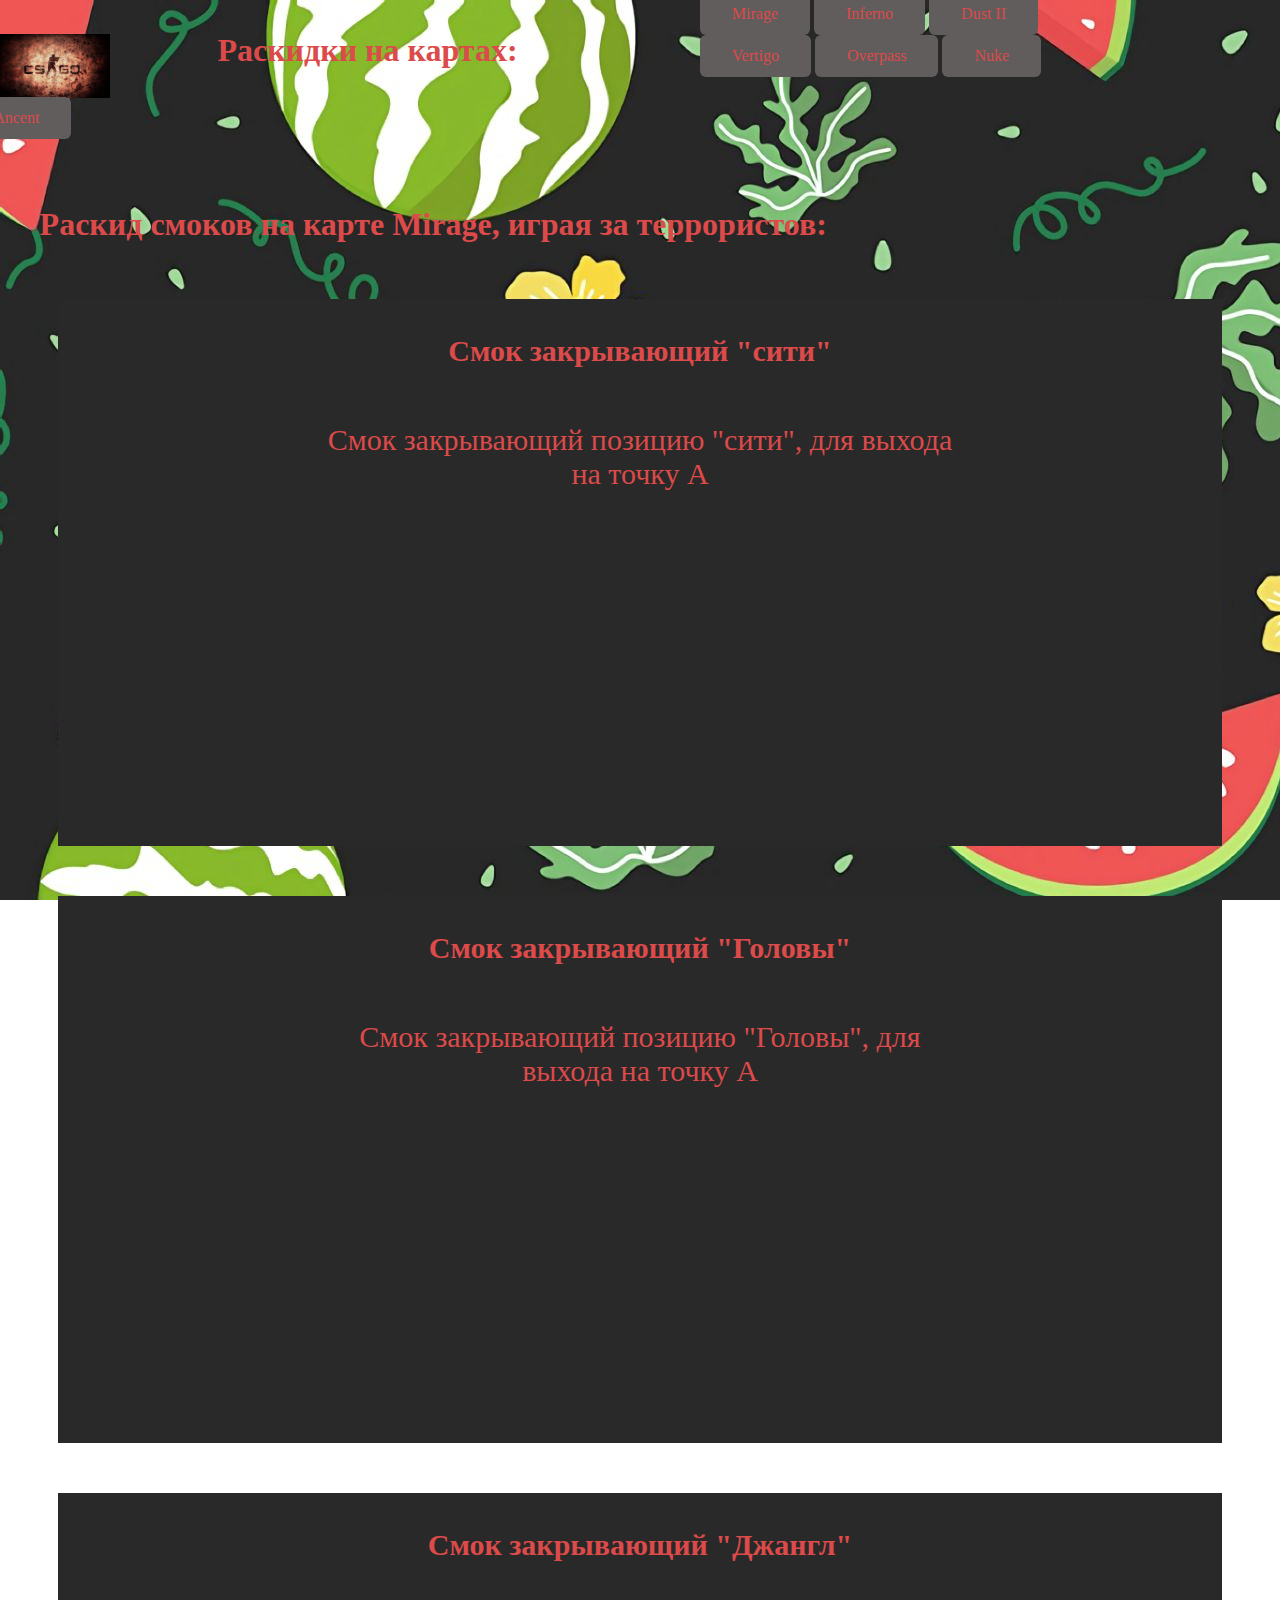
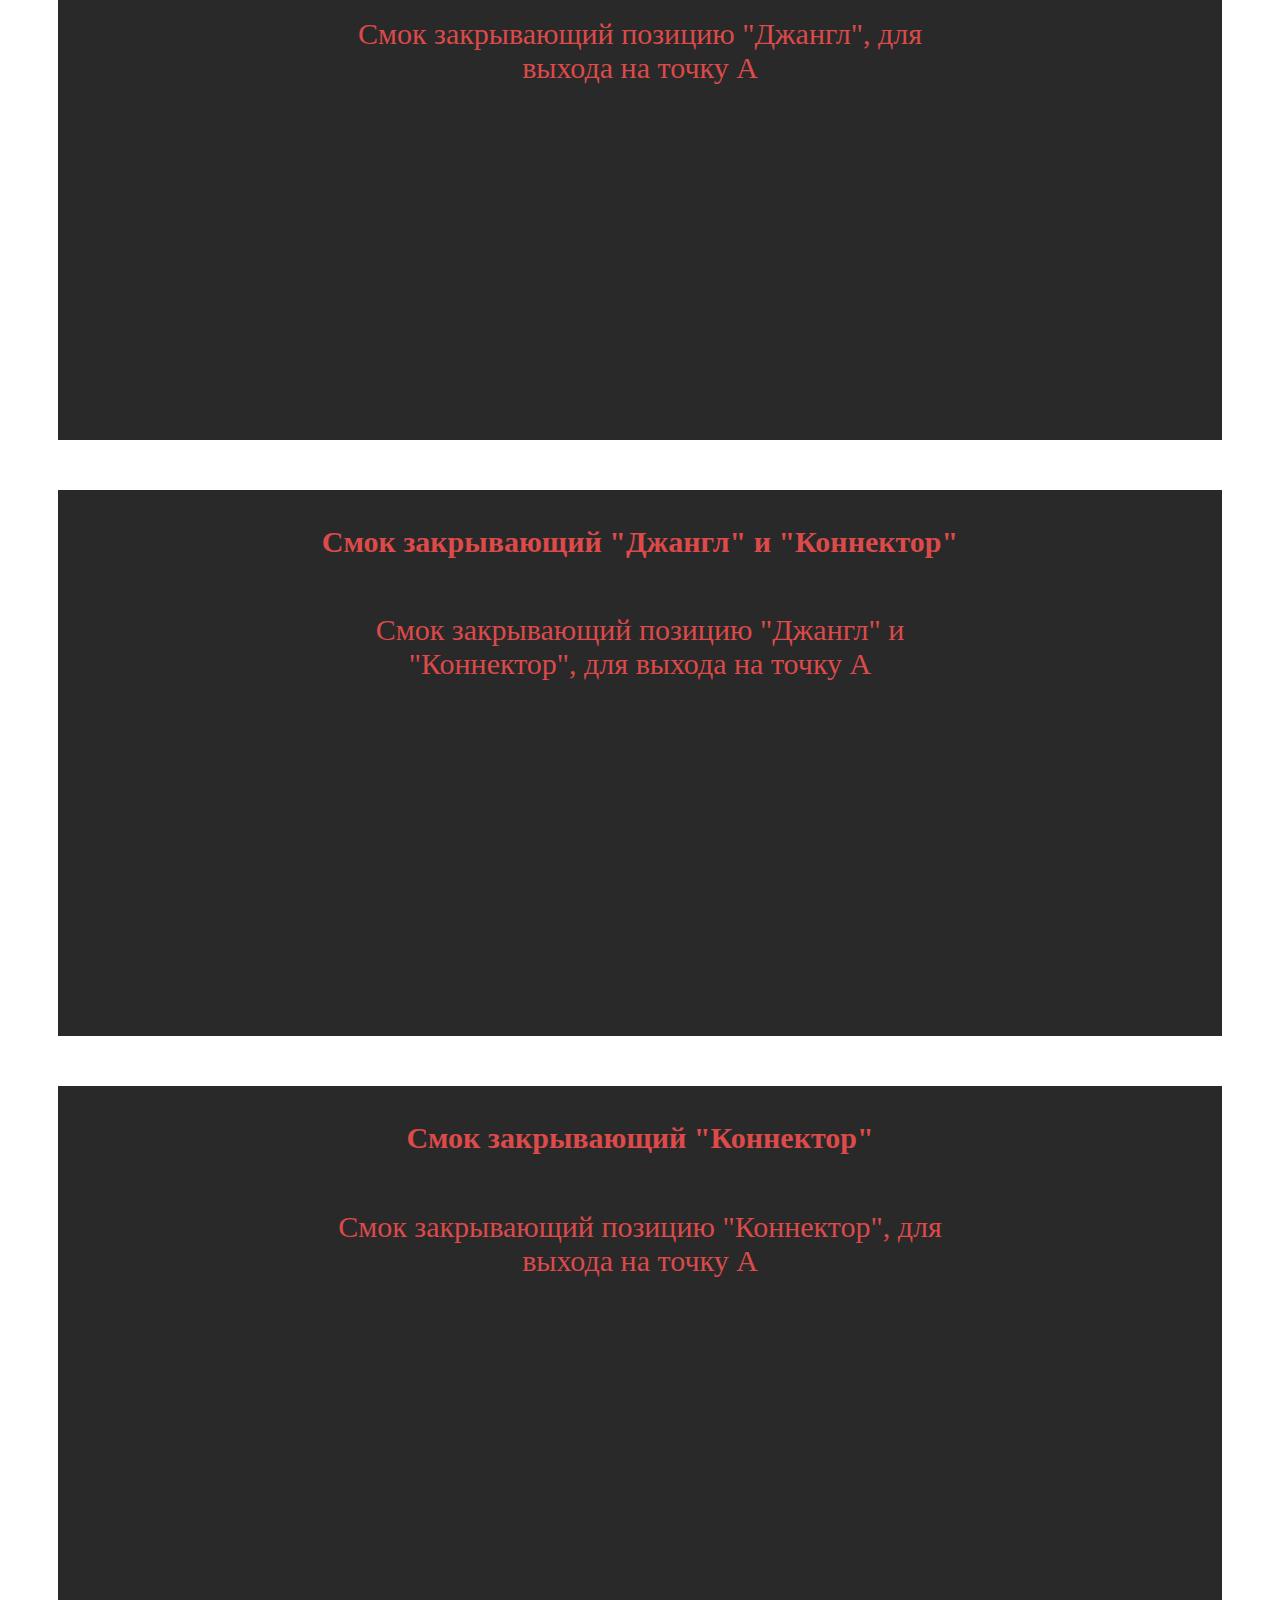
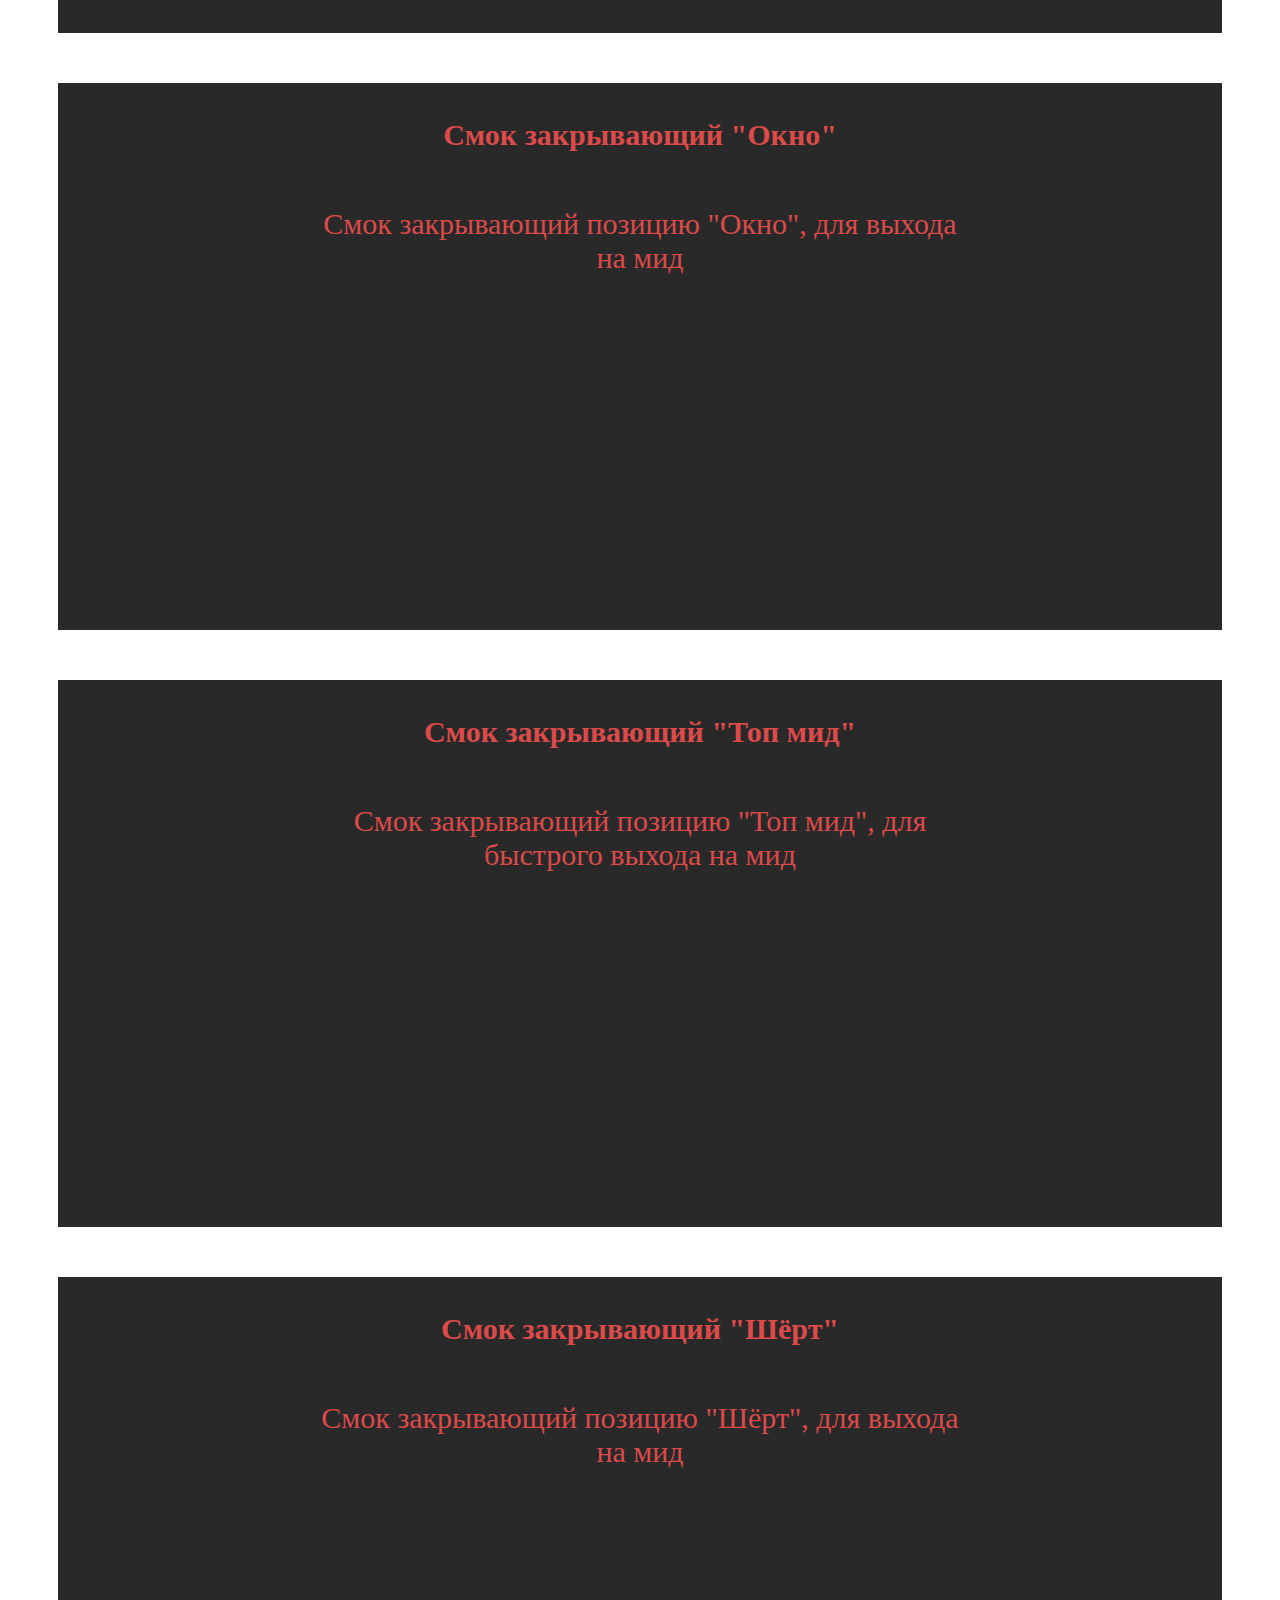
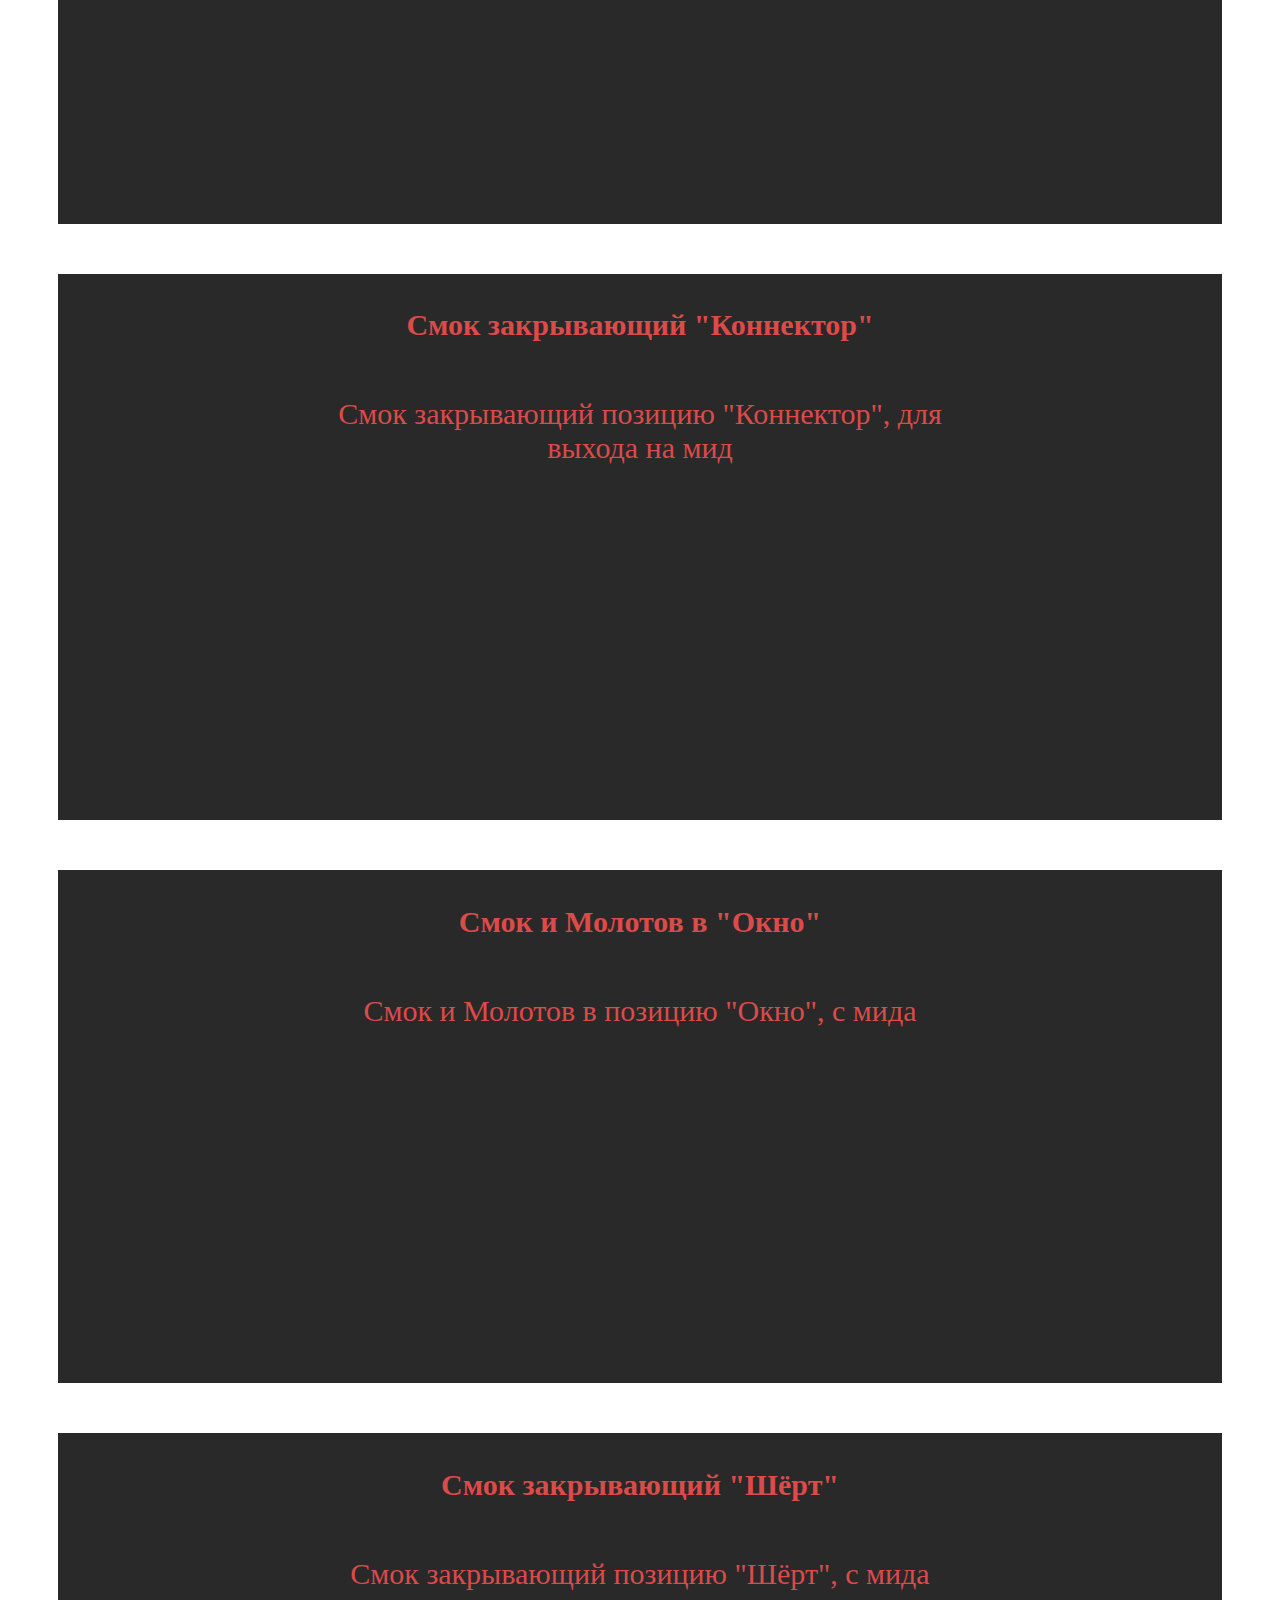
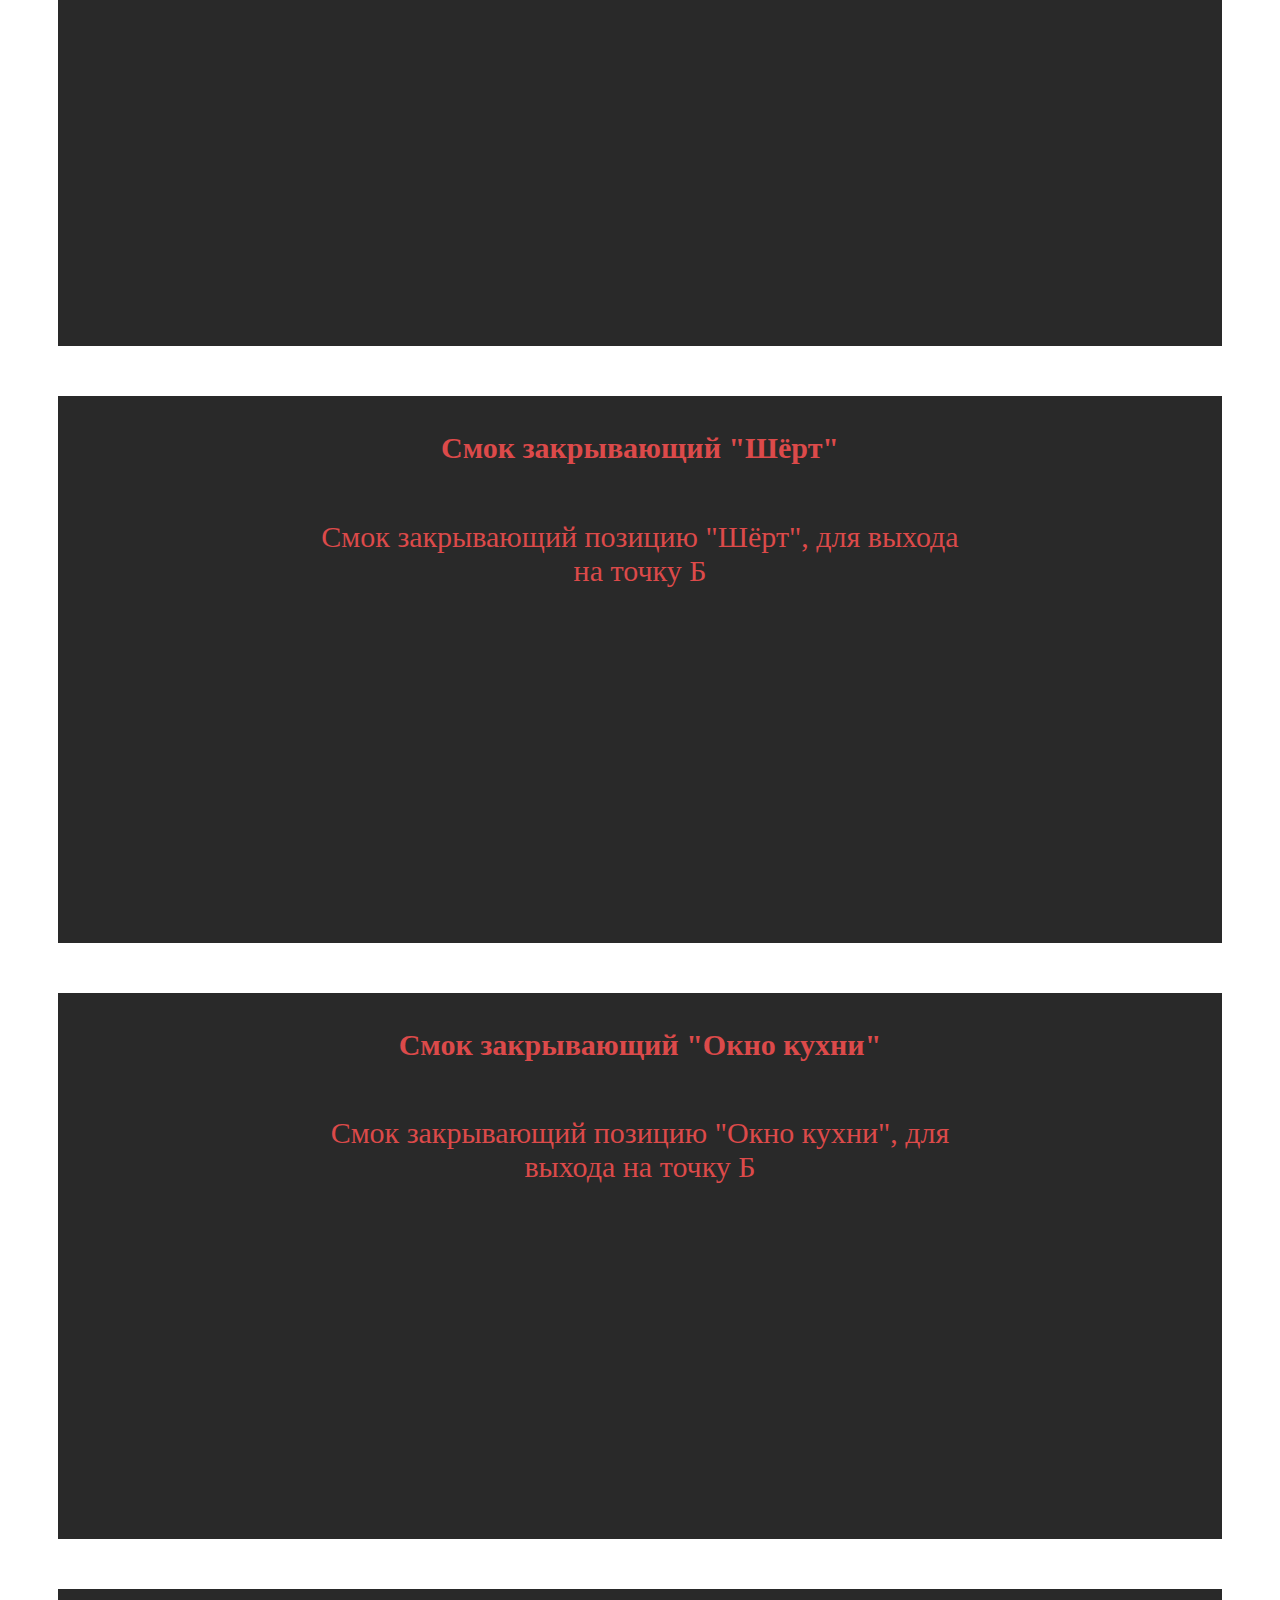
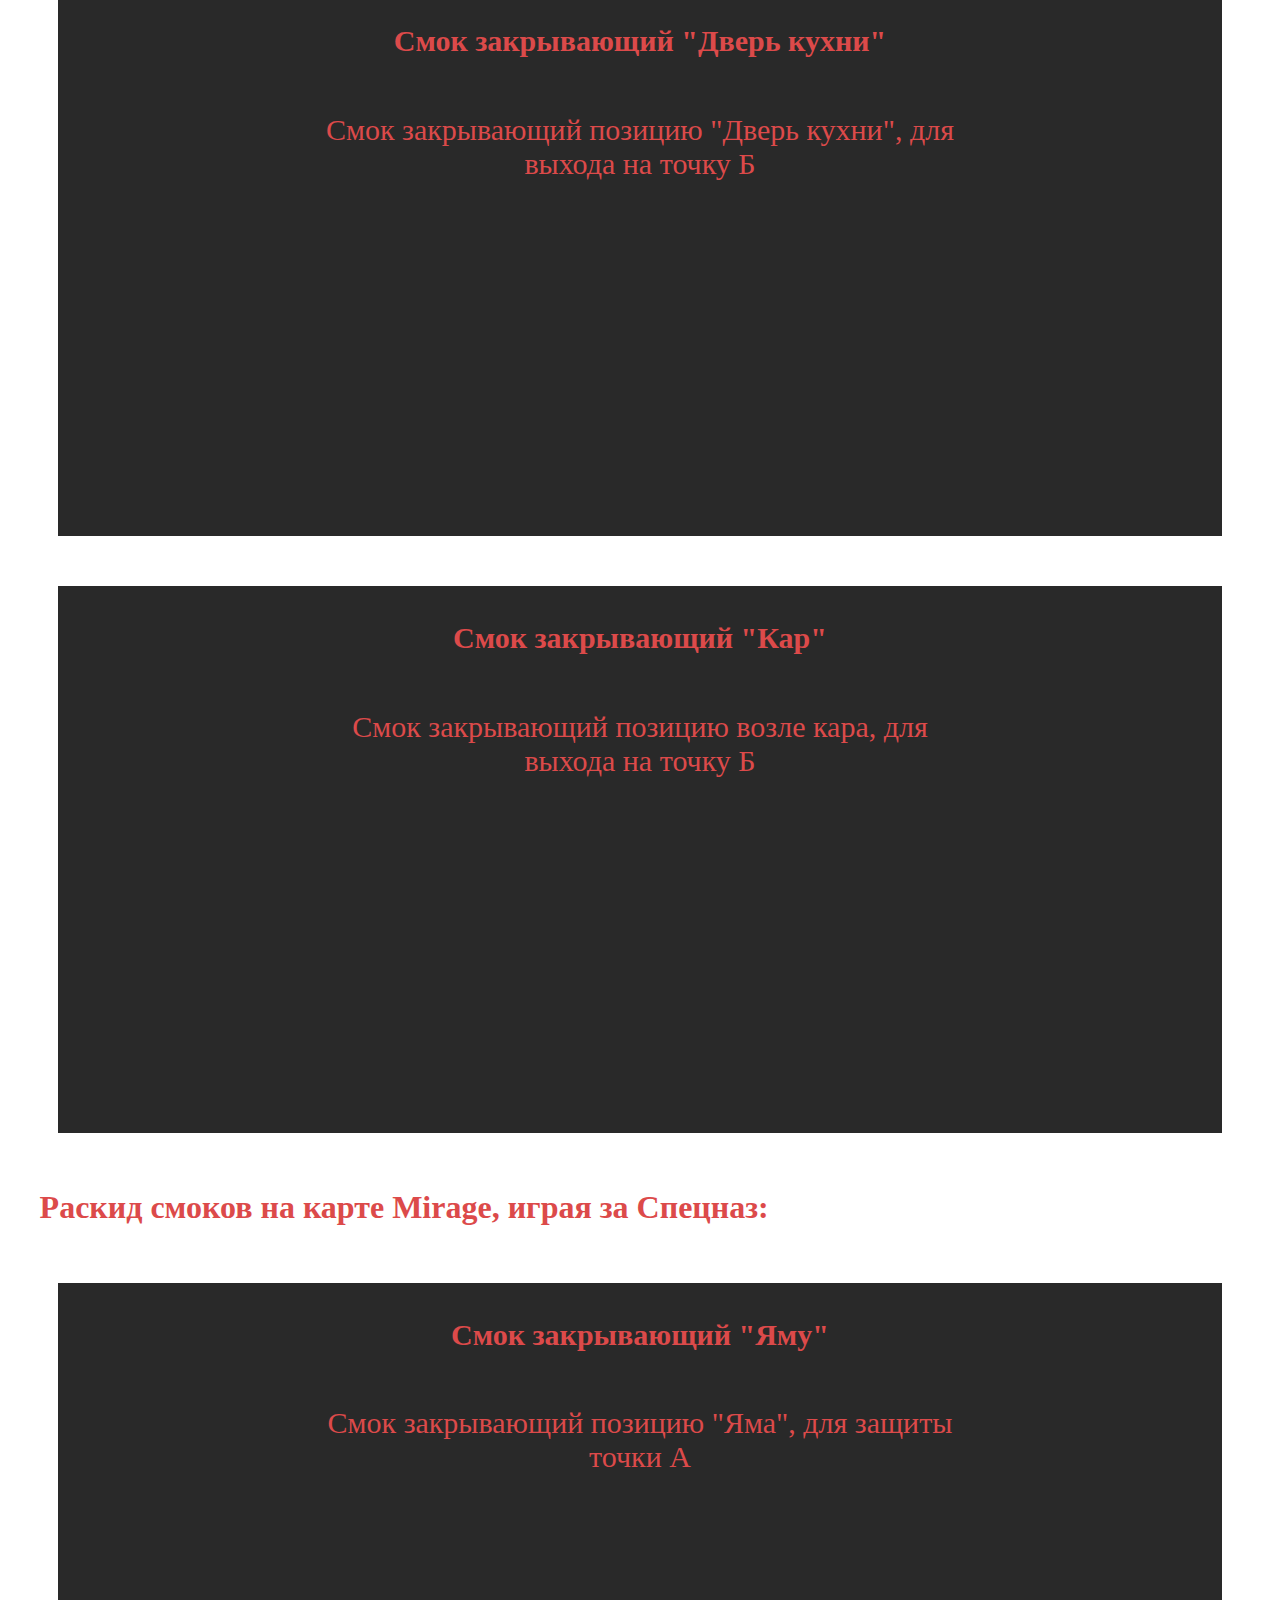
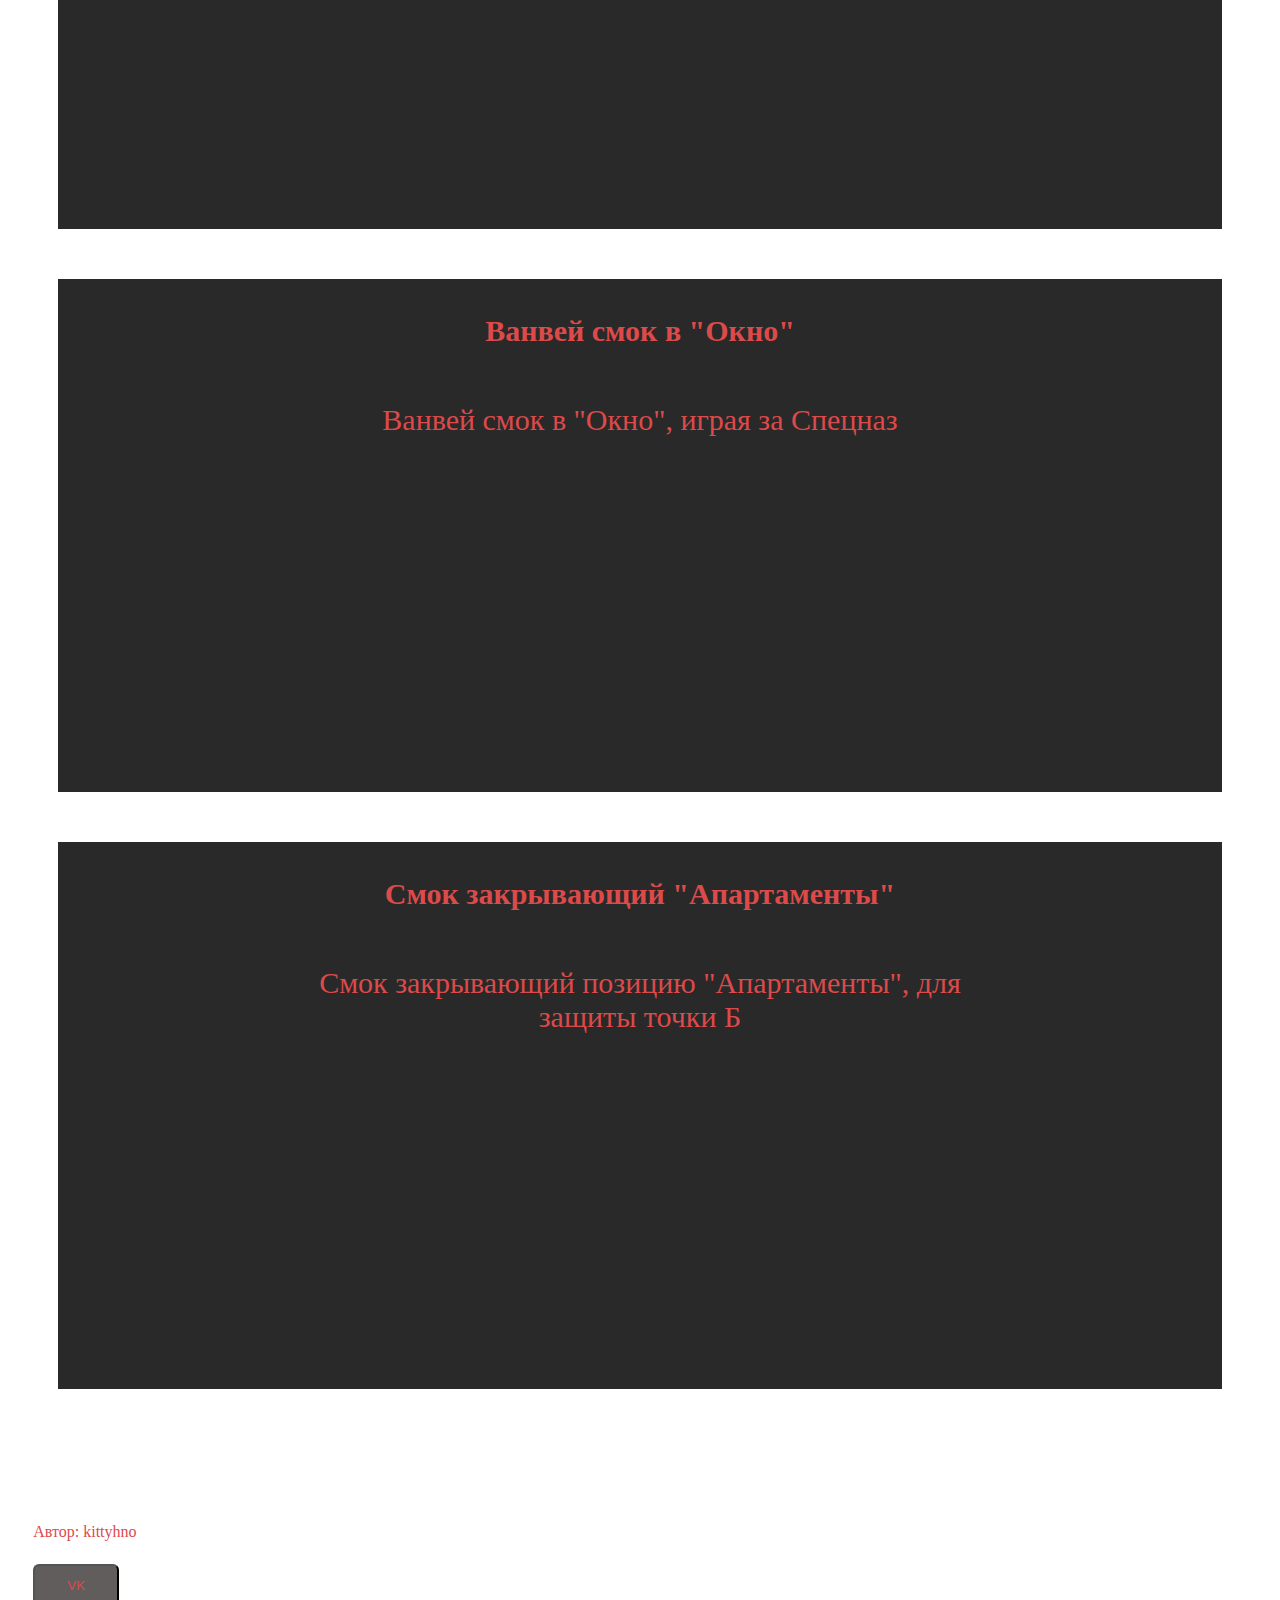
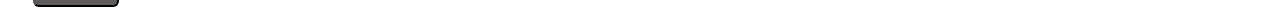
<file: index.html>
<!DOCTYPE html>
<html>

<head>
    <meta charset="UTF-8">
    <link rel="stylesheet" href="style.css">
    <meta name="yandex-verification" content="ebfdf1c9a04ee6a2" />
    <title>Csgo раскид</title>
    <!-- Yandex.Metrika counter -->
<script type="text/javascript" >
   (function(m,e,t,r,i,k,a){m[i]=m[i]||function(){(m[i].a=m[i].a||[]).push(arguments)};
   m[i].l=1*new Date();k=e.createElement(t),a=e.getElementsByTagName(t)[0],k.async=1,k.src=r,a.parentNode.insertBefore(k,a)})
   (window, document, "script", "https://mc.yandex.ru/metrika/tag.js", "ym");

   ym(89667243, "init", {
        clickmap:true,
        trackLinks:true,
        accurateTrackBounce:true
   });
</script>
<noscript><div><img src="https://mc.yandex.ru/watch/89667243" style="position:absolute; left:-9999px;" alt="" /></div></noscript>
<!-- /Yandex.Metrika counter -->
</head>

<body>


    <header>
        <img class="img" src="csgo z.jpg" alt="заставка">
        <h1>
            Раскидки на картах:
        </h1>
        <nav class="splashscreen">
            <a href="index.html">Mirage</a>
            <a href="inferno.html">Inferno</a>
            <a href="dustII.html">Dust II</a>
            <a href="vertigo.html">Vertigo</a>
            <a href="overpass.html">Overpass</a>
            <a href="nuke.html">Nuke</a>
        </nav>
        <nav class="splashscreen2">
            <a href="ancent.html">Ancent</a>
        </nav>


    </header>


    <main>
        <h1>
            Раскид смоков на карте Mirage, играя за террористов:
        </h1>

        <article class="banner">
            <h2>
                Смок закрывающий "сити"
            </h2>
            <p>
                Смок закрывающий позицию "сити", для выхода на точку A
            </p>
            <iframe width="560" height="315" src="https://www.youtube.com/embed/LJ9JLZuy-eA" title="YouTube video player" frameborder="0" allow="accelerometer; autoplay; clipboard-write; encrypted-media; gyroscope; picture-in-picture" allowfullscreen></iframe>
        </article>


        <article class="banner">
            <h2>
                Смок закрывающий "Головы"
            </h2>
            <p>
                Смок закрывающий позицию "Головы", для выхода на точку A
            </p>
            <iframe width="560" height="315" src="https://www.youtube.com/embed/yfBsXDA4h4I" title="YouTube video player" frameborder="0" allow="accelerometer; autoplay; clipboard-write; encrypted-media; gyroscope; picture-in-picture" allowfullscreen></iframe>
        </article>

        <article class="banner">
            <h2>
                Смок закрывающий "Джангл"
            </h2>
            <p>
                Смок закрывающий позицию "Джангл", для выхода на точку A
            </p>
            <iframe width="560" height="315" src="https://www.youtube.com/embed/GT4z0DVPZ2Y" title="YouTube video player" frameborder="0" allow="accelerometer; autoplay; clipboard-write; encrypted-media; gyroscope; picture-in-picture" allowfullscreen></iframe>
        </article>

        <article class="banner">
            <h2>
                Смок закрывающий "Джангл" и "Коннектор"
            </h2>
            <p>
                Смок закрывающий позицию "Джангл" и "Коннектор", для выхода на точку A
            </p>
            <iframe width="560" height="315" src="https://www.youtube.com/embed/SP60O9dnhOM" title="YouTube video player" frameborder="0" allow="accelerometer; autoplay; clipboard-write; encrypted-media; gyroscope; picture-in-picture" allowfullscreen></iframe>
        </article>

        <article class="banner">
            <h2>
                Смок закрывающий "Коннектор"
            </h2>
            <p>
                Смок закрывающий позицию "Коннектор", для выхода на точку A
            </p>
            <iframe width="560" height="315" src="https://www.youtube.com/embed/AbxH_PQAcxM" title="YouTube video player" frameborder="0" allow="accelerometer; autoplay; clipboard-write; encrypted-media; gyroscope; picture-in-picture" allowfullscreen></iframe>
        </article>

        <article class="banner">
            <h2>
                Смок закрывающий "Окно"
            </h2>
            <p>
                Смок закрывающий позицию "Окно", для выхода на мид
            </p>
            <iframe width="560" height="315" src="https://www.youtube.com/embed/UHP-IKBTZRo" title="YouTube video player" frameborder="0" allow="accelerometer; autoplay; clipboard-write; encrypted-media; gyroscope; picture-in-picture" allowfullscreen></iframe>
        </article>


        <article class="banner">
            <h2>
                Смок закрывающий "Топ мид"
            </h2>
            <p>
                Смок закрывающий позицию "Топ мид", для быстрого выхода на мид
            </p>
            <iframe width="560" height="315" src="https://www.youtube.com/embed/2M-i8-FCrY8" title="YouTube video player" frameborder="0" allow="accelerometer; autoplay; clipboard-write; encrypted-media; gyroscope; picture-in-picture" allowfullscreen></iframe>
        </article>


        <article class="banner">
            <h2>
                Смок закрывающий "Шёрт"
            </h2>
            <p>
                Смок закрывающий позицию "Шёрт", для выхода на мид
            </p>
            <iframe width="560" height="315" src="https://www.youtube.com/embed/ghqT6v9J9cc" title="YouTube video player" frameborder="0" allow="accelerometer; autoplay; clipboard-write; encrypted-media; gyroscope; picture-in-picture" allowfullscreen></iframe>
        </article>


        <article class="banner">
            <h2>
                Смок закрывающий "Коннектор"
            </h2>
            <p>
                Смок закрывающий позицию "Коннектор", для выхода на мид
            </p>
            <iframe width="560" height="315" src="https://www.youtube.com/embed/AsEXYL2qUBc" title="YouTube video player" frameborder="0" allow="accelerometer; autoplay; clipboard-write; encrypted-media; gyroscope; picture-in-picture" allowfullscreen></iframe>
        </article>


        <article class="banner">
            <h2>
                Смок и Молотов в "Окно"
            </h2>
            <p>
                Смок и Молотов в позицию "Окно", с мида
            </p>
            <iframe width="560" height="315" src="https://www.youtube.com/embed/GQ9O7ZFBvUY" title="YouTube video player" frameborder="0" allow="accelerometer; autoplay; clipboard-write; encrypted-media; gyroscope; picture-in-picture" allowfullscreen></iframe>
        </article>


        <article class="banner">
            <h2>
                Смок закрывающий "Шёрт"
            </h2>
            <p>
                Смок закрывающий позицию "Шёрт", с мида
            </p>
            <iframe width="560" height="315" src="https://www.youtube.com/embed/S0D5AkRO6jU" title="YouTube video player" frameborder="0" allow="accelerometer; autoplay; clipboard-write; encrypted-media; gyroscope; picture-in-picture" allowfullscreen></iframe>
        </article>


        <article class="banner">
            <h2>
                Смок закрывающий "Шёрт"
            </h2>
            <p>
                Смок закрывающий позицию "Шёрт", для выхода на точку Б
            </p>
            <iframe width="560" height="315" src="https://www.youtube.com/embed/Xq2EZ1yFLI8" title="YouTube video player" frameborder="0" allow="accelerometer; autoplay; clipboard-write; encrypted-media; gyroscope; picture-in-picture" allowfullscreen></iframe>
        </article>


        <article class="banner">
            <h2>
                Смок закрывающий "Окно кухни"
            </h2>
            <p>
                Смок закрывающий позицию "Окно кухни", для выхода на точку Б
            </p>
            <iframe width="560" height="315" src="https://www.youtube.com/embed/3zEaQXUCPVw" title="YouTube video player" frameborder="0" allow="accelerometer; autoplay; clipboard-write; encrypted-media; gyroscope; picture-in-picture" allowfullscreen></iframe>
        </article>


        <article class="banner">
            <h2>
                Смок закрывающий "Дверь кухни"
            </h2>
            <p>
                Смок закрывающий позицию "Дверь кухни", для выхода на точку Б
            </p>
            <iframe width="560" height="315" src="https://www.youtube.com/embed/kjtzmtLd5iY" title="YouTube video player" frameborder="0" allow="accelerometer; autoplay; clipboard-write; encrypted-media; gyroscope; picture-in-picture" allowfullscreen></iframe>
        </article>


        <article class="banner">
            <h2>
                Смок закрывающий "Кар"
            </h2>
            <p>
                Смок закрывающий позицию возле кара, для выхода на точку Б
            </p>
            <iframe width="560" height="315" src="https://www.youtube.com/embed/tyan7veSLlM" title="YouTube video player" frameborder="0" allow="accelerometer; autoplay; clipboard-write; encrypted-media; gyroscope; picture-in-picture" allowfullscreen></iframe>
        </article>

        <h1>
            Раскид смоков на карте Mirage, играя за Спецназ:
        </h1>

        <article class="banner">
            <h2>
                Смок закрывающий "Яму"
            </h2>
            <p>
                Смок закрывающий позицию "Яма", для защиты точки А
            </p>
            <iframe width="560" height="315" src="https://www.youtube.com/embed/IrFcietQufI" title="YouTube video player" frameborder="0" allow="accelerometer; autoplay; clipboard-write; encrypted-media; gyroscope; picture-in-picture" allowfullscreen></iframe>
        </article>

        <article class="banner">
            <h2>
                Ванвей смок в "Окно"
            </h2>
            <p>
                Ванвей смок в "Окно", играя за Спецназ
            </p>
            <iframe width="560" height="315" src="https://www.youtube.com/embed/vYxAT3u9ryk" title="YouTube video player" frameborder="0" allow="accelerometer; autoplay; clipboard-write; encrypted-media; gyroscope; picture-in-picture" allowfullscreen></iframe>
        </article>

        <article class="banner">
            <h2>
                Смок закрывающий "Апартаменты"
            </h2>
            <p>
                Смок закрывающий позицию "Апартаменты", для защиты точки Б
            </p>
            <iframe width="560" height="315" src="https://www.youtube.com/embed/iGJf2gngAP8" title="YouTube video player" frameborder="0" allow="accelerometer; autoplay; clipboard-write; encrypted-media; gyroscope; picture-in-picture" allowfullscreen></iframe>
        </article>

    </main>
    <footer>
        <button onclick="document.location='https://vk.com/kittyhno'">VK</button>
        <p>Автор: kittyhno</p>
    </footer>
</body>

</html>
</file>
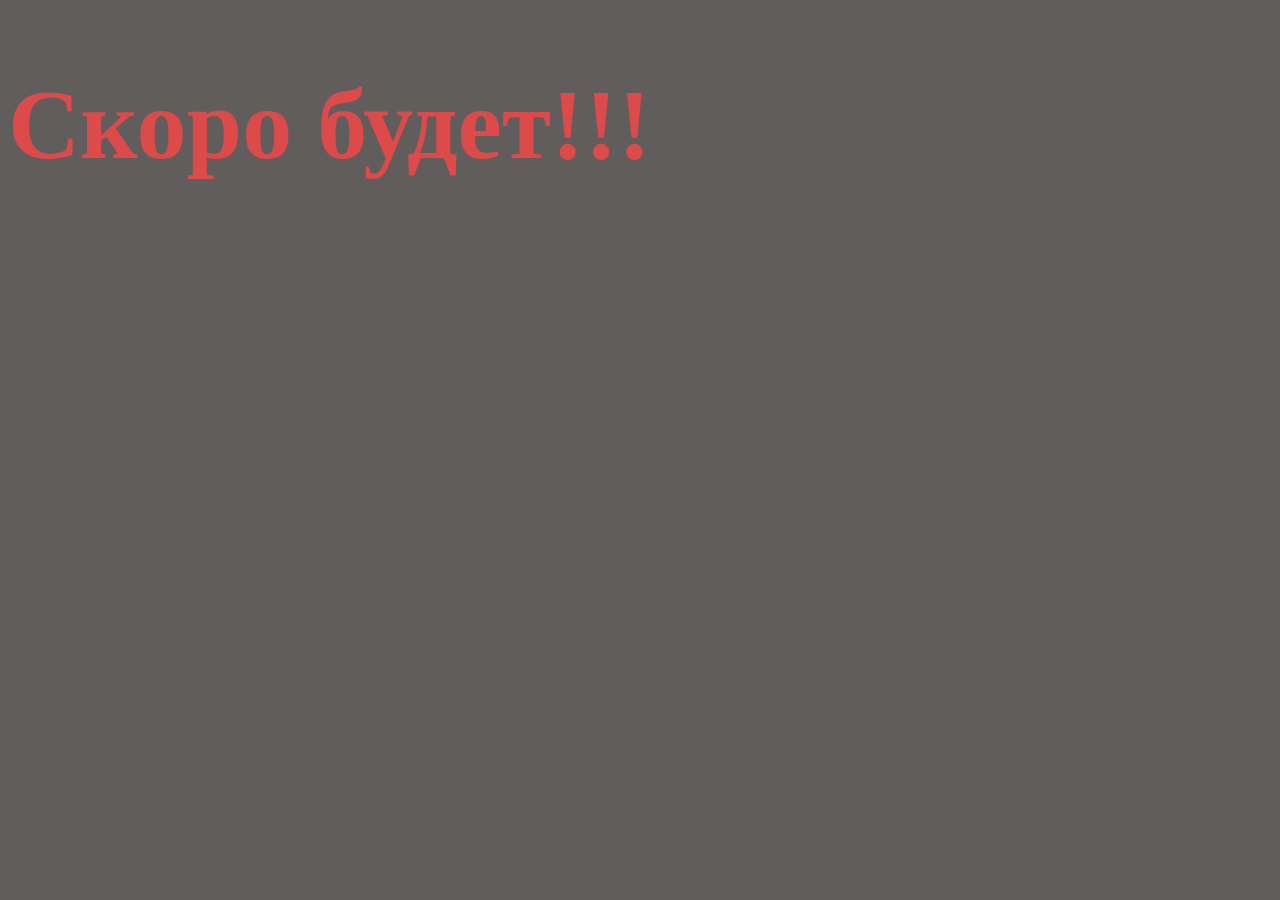
<file: ancent.html>
<!DOCTYPE html>
<html>

<head>
    <meta charset="UTF-8">
    <title>Csgo раскид</title>
</head>
<style>
    h1 {
        font-size: 100px;
        color: #DC4A4A;
    }
    
    body {
        background-color: #615D5D;
        background-attachment: fixed;
    }
</style>

<body>
    <h1>Скоро будет!!!</h1>
</body>
</file>
<file: style.css>
header>* {
    display: inline-block;
    position: relative;
    bottom: 25px;
    width: 450px;
}

header {
    padding: 10px 5%;
    text-decoration: none;
    color: #DC4A4A;
}

.pustota {
    width: 5%;
}

a {
    display: inline-block;
    color: #DC4A4A;
    background-color: #615D5D;
    text-decoration: none;
    padding: 12px 32px;
    border-radius: 6px;
}

img {
    width: 10%;
    position: relative;
    top: 12px;
    right: 75px;
}

.splashscreen {
    position: relative;
    bottom: 25px;
}

body {
    background-image: url(erherh.jpeg);
    background-attachment: fixed;
    color: #DC4A4A;
}

h1 {
    padding: 0.5%;
    margin: 2%;
}

.splashscreen2 {
    position: relative;
    right: 110px;
    bottom: 25px;
}

.splashscreen3 {
    position: relative;
    right: 110px;
    bottom: 75px;
}

.banner {
    padding: 10px 5%;
    margin: 50px;
    text-align: center;
    background-color: #292929;
}

.banner>* {
    display: inline-block;
    width: 650px;
    font-size: 30px;
    vertical-align: middle;
    color: #DC4A4A;
}

footer {
    padding: 2%;
}

button {
    display: inline-block;
    color: #DC4A4A;
    background-color: #615D5D;
    text-decoration: none;
    padding: 12px 32px;
    border-radius: 6px;
    position: relative;
    top: 100px;
}
</file>
